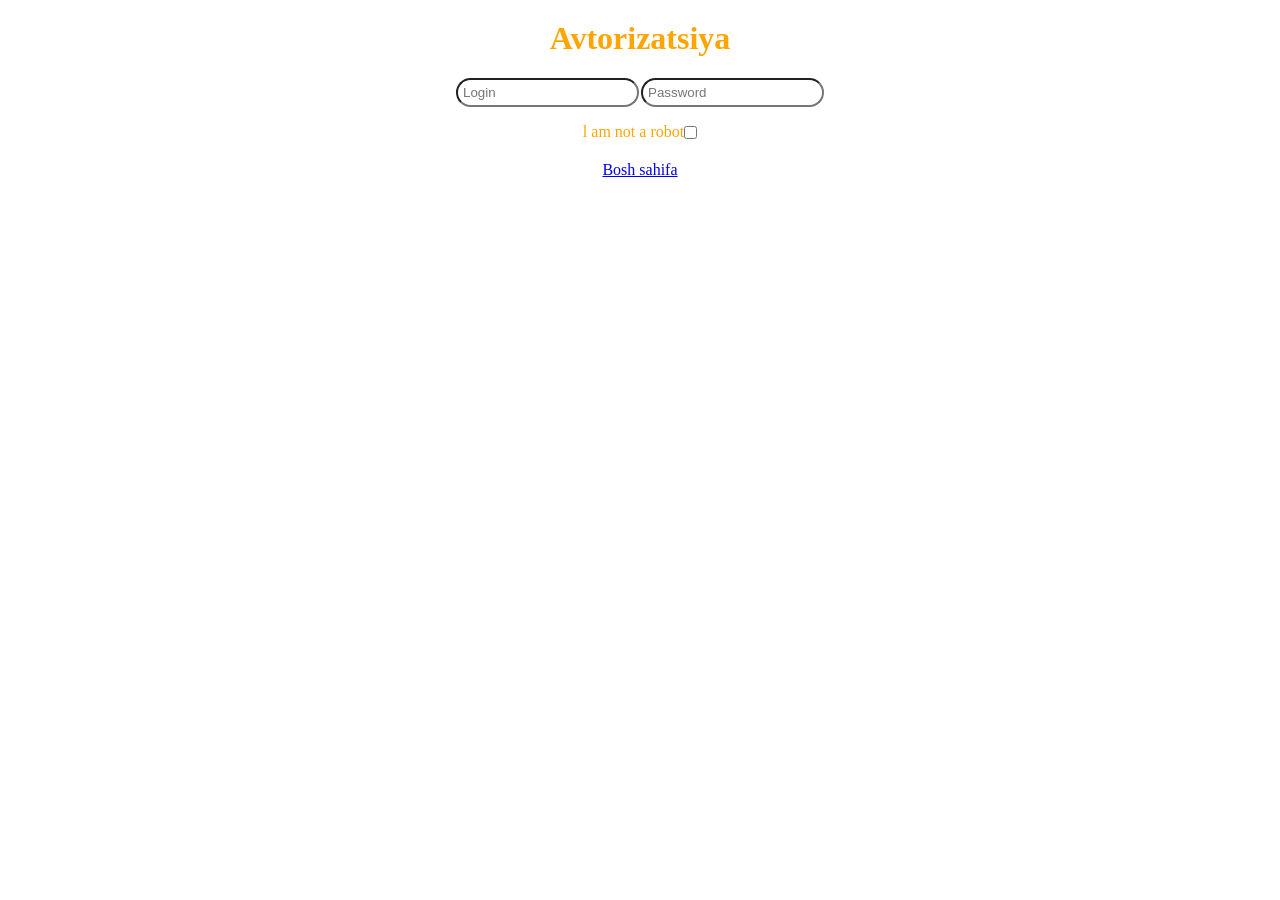
<file: avtorizatsiya.html>
<!DOCTYPE html>
<html lang="en">

<head>
    <meta charset="UTF-8">
    <meta name="viewport" content="width=device-width, initial-scale=1.0">
    <link rel="stylesheet" href="index.html">
    <link rel="stylesheet" href="css/style.css">
    <title>Document</title>
</head>

<body>
    <h1 class="title">Avtorizatsiya</h1>
    <div class="input">
        <input class="input__nav" type="login" placeholder="Login" required>
        <input class="input__div" type="password" placeholder="Password" required>
    </div>
    <label class="label" for="l am not a robot">
        l am not a robot
        <input id=" l am not a robot" type="checkbox">
    </label>

    <ul class="ul">
        <a href="index.html">Bosh sahifa</a>
    </ul>

</body>

</html>
</file>
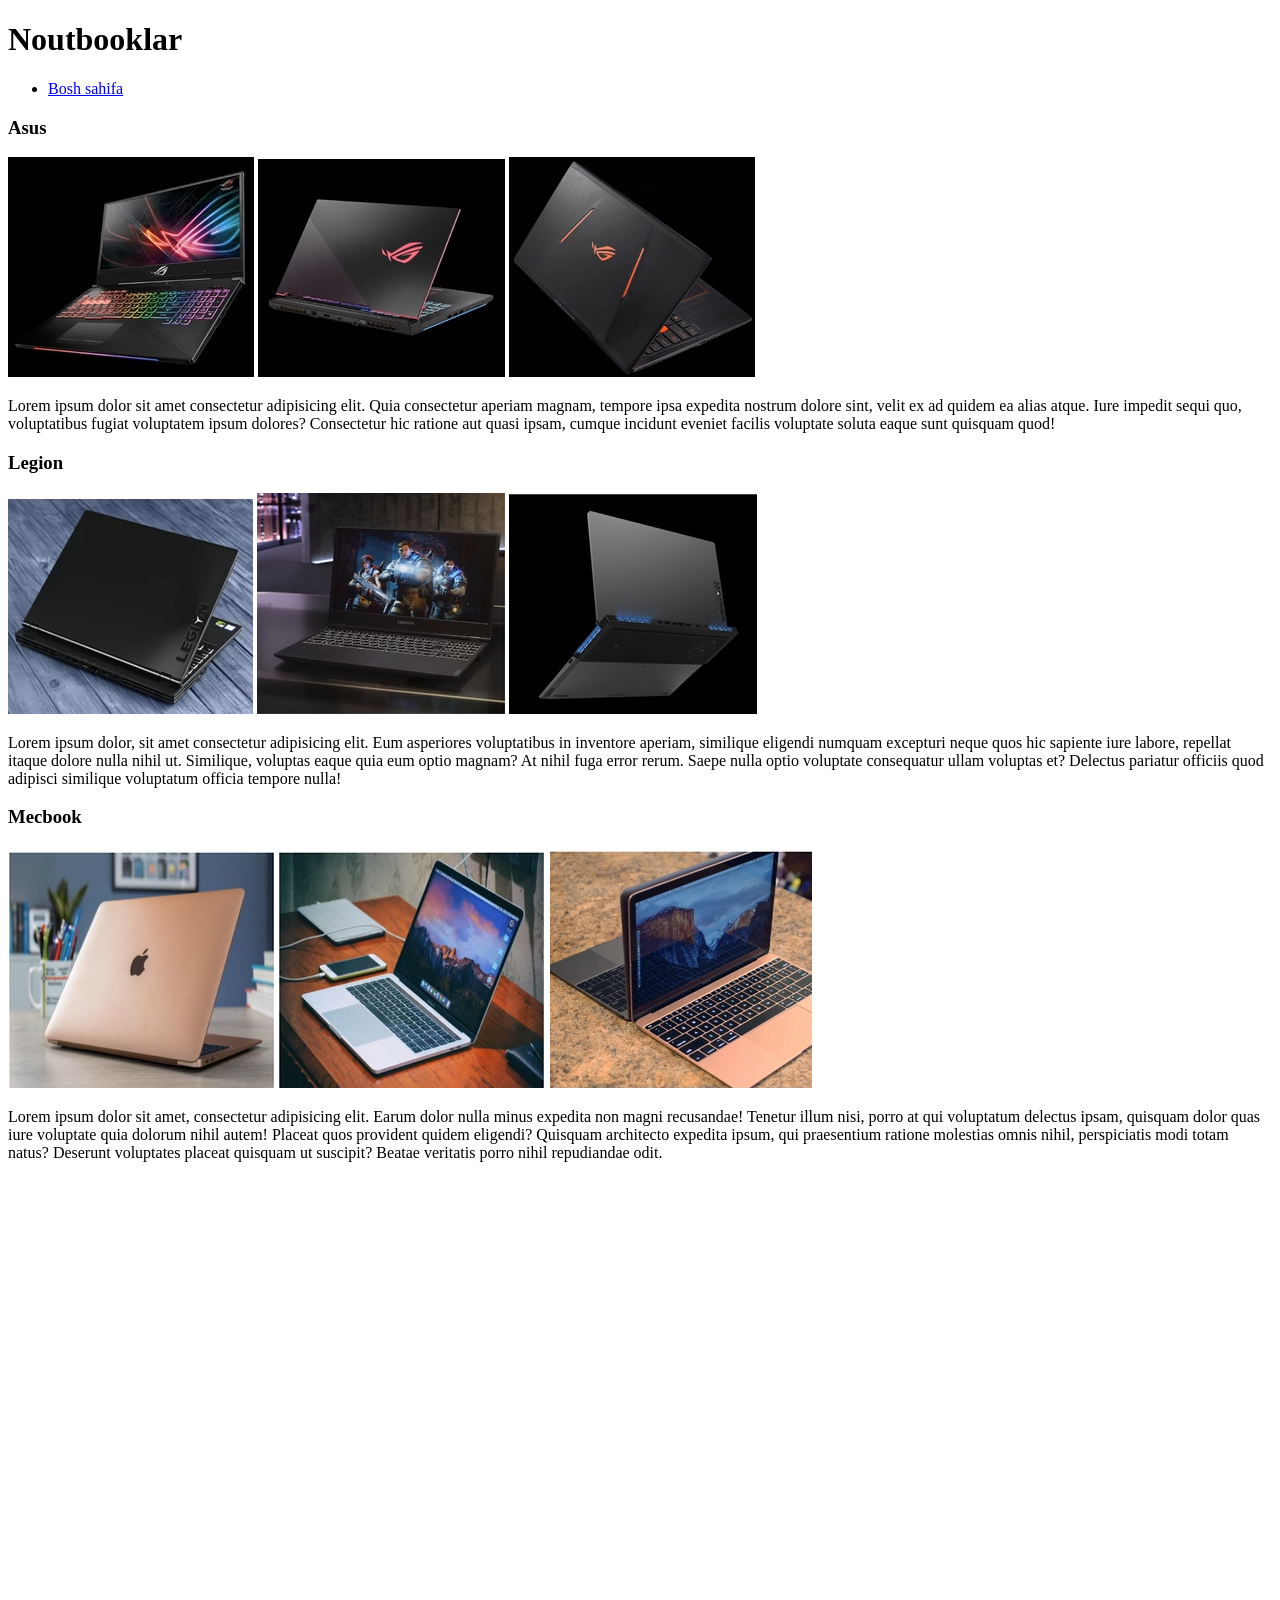
<file: noutbook.html>
<!DOCTYPE html>
<html lang="en">

<head>
    <meta charset="UTF-8">
    <meta name="viewport" content="width=device-width, initial-scale=1.0">
    <title>Document</title>
</head>

<body>
    <h1>Noutbooklar</h1>
    <ul>
        <li>
            <a href="index.html">Bosh sahifa</a>
        </li>
    </ul>
    <h3>Asus</h3>
    <img src="image/Снимок экрана 2026-03-25 224711.png" alt="">
    <img src="image/Снимок экрана 2026-03-25 224726.png" alt="">
    <img src="image/Снимок экрана 2026-03-25 224736.png" alt="">
    <p>
        Lorem ipsum dolor sit amet consectetur adipisicing elit. Quia consectetur aperiam magnam, tempore ipsa expedita
        nostrum dolore sint, velit ex ad quidem ea alias atque. Iure impedit sequi quo, voluptatibus fugiat voluptatem
        ipsum dolores? Consectetur hic ratione aut quasi ipsam, cumque incidunt eveniet facilis voluptate soluta eaque
        sunt quisquam quod!
    </p>
    <h3>Legion</h3>
    <img src="image/Снимок экрана 2026-03-25 222346.png" alt="">
    <img src="image/Снимок экрана 2026-03-25 222357.png" alt="">
    <img src="image/Снимок экрана 2026-03-25 222415.png" alt="">
    <p>
        Lorem ipsum dolor, sit amet consectetur adipisicing elit. Eum asperiores voluptatibus in inventore aperiam,
        similique eligendi numquam excepturi neque quos hic sapiente iure labore, repellat itaque dolore nulla nihil ut.
        Similique, voluptas eaque quia eum optio magnam? At nihil fuga error rerum. Saepe nulla optio voluptate
        consequatur ullam voluptas et? Delectus pariatur officiis quod adipisci similique voluptatum officia tempore
        nulla!
    </p>
    <h3>Mecbook</h3>
    <img src="image/Снимок экрана 2026-03-25 222209.png" alt="">
    <img src="image/Снимок экрана 2026-03-25 222154.png" alt="">
    <img src="image/Снимок экрана 2026-03-25 222144.png" alt="">
    <p>
        Lorem ipsum dolor sit amet, consectetur adipisicing elit. Earum dolor nulla minus expedita non magni recusandae!
        Tenetur illum nisi, porro at qui voluptatum delectus ipsam, quisquam dolor quas iure voluptate quia dolorum
        nihil autem! Placeat quos provident quidem eligendi? Quisquam architecto expedita ipsum, qui praesentium ratione
        molestias omnis nihil, perspiciatis modi totam natus? Deserunt voluptates placeat quisquam ut suscipit? Beatae
        veritatis porro nihil repudiandae odit.
    </p>
    <iframe width="1000" height="500" src="https://www.youtube.com/embed/JULnB0GcMAs"
        title="DASTURLASH UCHUN ENG KUCHLI NOTEBOOKLAR | ДАСТУРЛАШ УЧУН ЭНГ КУЧЛИ НОУТБУКЛАР" frameborder="0"
        allow="accelerometer; autoplay; clipboard-write; encrypted-media; gyroscope; picture-in-picture; web-share"
        referrerpolicy="strict-origin-when-cross-origin" allowfullscreen></iframe>
    


</body>

</html>
</file>
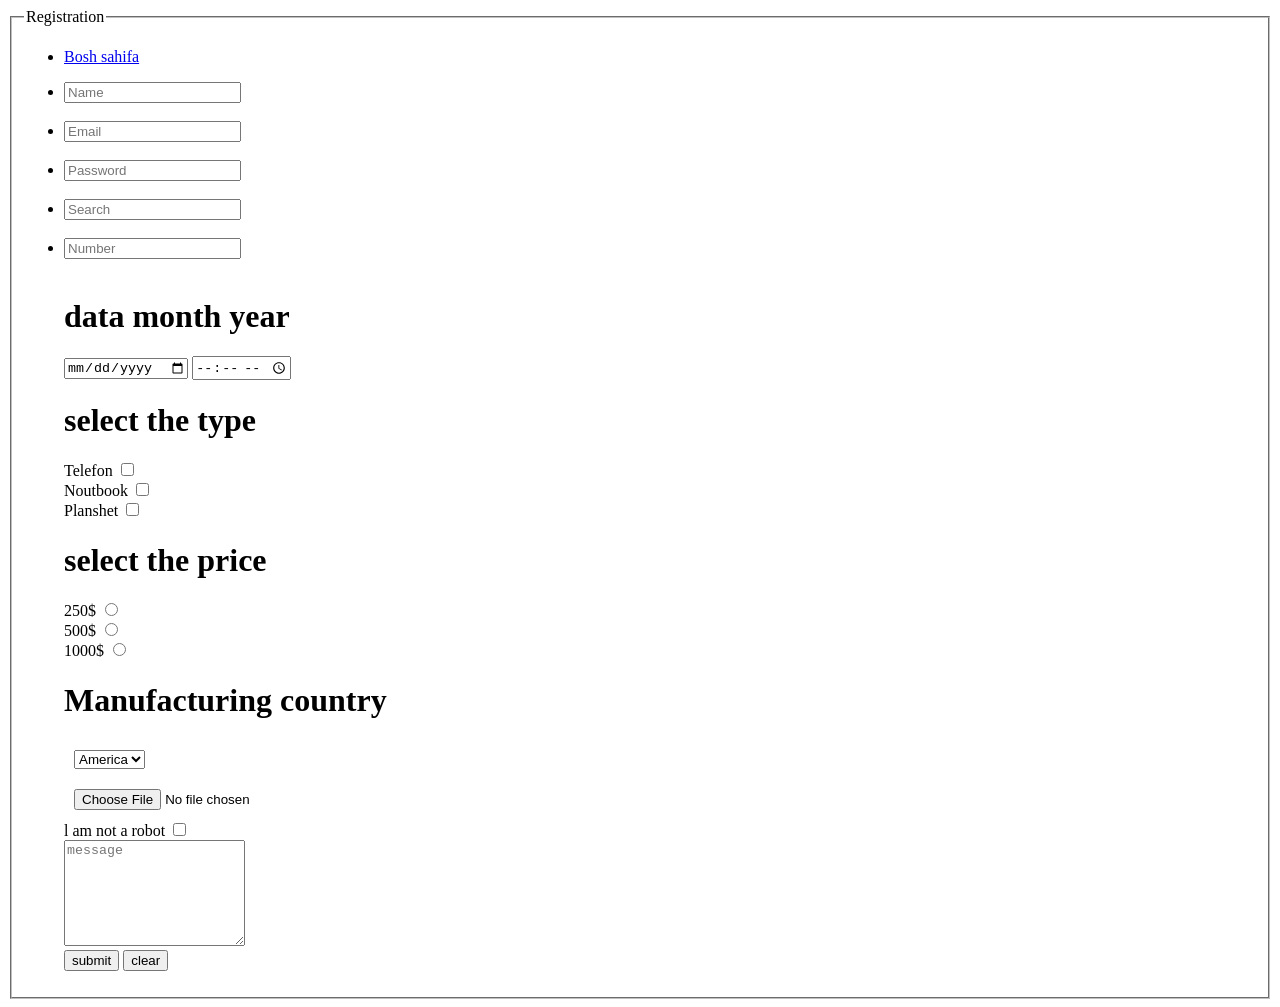
<file: registration.html>
<!DOCTYPE html>
<html lang="en">

<head>
    <meta charset="UTF-8">
    <meta name="viewport" content="width=device-width, initial-scale=1.0">
    <link rel="stylesheet" href="index.html">
    <title>Document</title>
</head>

<body>
    <form action="">
        <fieldset>
            <legend>Registration</legend>
            <ul>
                <li>
                    <a href="index.html">Bosh sahifa</a>
                </li>
            </ul>
            <ul>
                <li>
                    <input type="text" placeholder="Name" required>
                </li>
                <br>
                <li>
                    <input type="email" placeholder="Email" required>
                </li>
                <br>
                <li>
                    <input type="password" placeholder="Password" required>
                </li>
                <br>
                <li>
                    <input type="search" placeholder="Search" required>
                </li>
                <br>
                <li>
                    <input type="number" placeholder="Number" required>
                </li>
                <br>

                <h1>data month year</h1>
                <input type="date">
                <input type="time">

                <h1>select the type</h1>
                <label for="telefon">
                    Telefon
                    <input id="telefon" type="checkbox">
                </label>
                <br>
                <label for="noutbook">
                    Noutbook
                    <input id="noutbook" type="checkbox">
                </label>
                <br>
                <label for="planshet">
                    Planshet
                    <input id="planshet" type="checkbox">
                </label>
                <br>

                <h1>select the price</h1>
                <label for="250$">
                    250$
                    <input name="bm" id="250$" type="radio">
                </label>
                <br>
                <label for="500$">
                    500$
                    <input name="bm" id="500$" type="radio">
                </label>
                <br>
                <label for="1000$">
                    1000$
                    <input name="bm" id="1000$" type="radio">
                </label>
                <br>

                <h1>Manufacturing country</h1>

                <select style="margin: 10px;" name="" id="select">
                    <option value="">America</option>
                    <option value="">England</option>
                    <option value="">Russia</option>
                </select>
                <br>

                <input style="padding: 10px;" type="file">
                <br>
                <label for="l am not a robot">
                    l am not a robot
                    <input id=" l am not a robot" type="checkbox">
                </label>
                <br>
                <textarea style="height: 100px;" name="" id="" placeholder="message"></textarea>
                <br>

                <button type="submit">submit</button>
                <button type="reset">clear</button>
            </ul>
        </fieldset>
    </form>
</body>

</html>
</file>
<file: css/style.css>
* {
    margin: 0;
    padding: 0;
    box-sizing: border-box;
}
.title{
    margin-top: 20px;
    display: flex;
    justify-content: center;
    align-items: center;
    color: orange;
}

.input {
     margin-top: 20px;
    display: flex;
    justify-content: center;
    align-items: center;
}

.input__nav {
    border-radius: 50px;
    padding: 5px;
    margin: 1px;
}

.input__div {
    border-radius: 50px;
    padding: 5px;
    margin: 1px;
}

.body {
 background: url( Камни.jpg) no-repeat center center / cover fixed;
 
}
.label {
      display: flex;
    align-items: center;
    justify-content: center;
    padding: 15px;
     color: orange;
}

.ul {
    display: flex;
    align-items: center;
    justify-content: center;
    margin: 5px;
   
}
</file>
